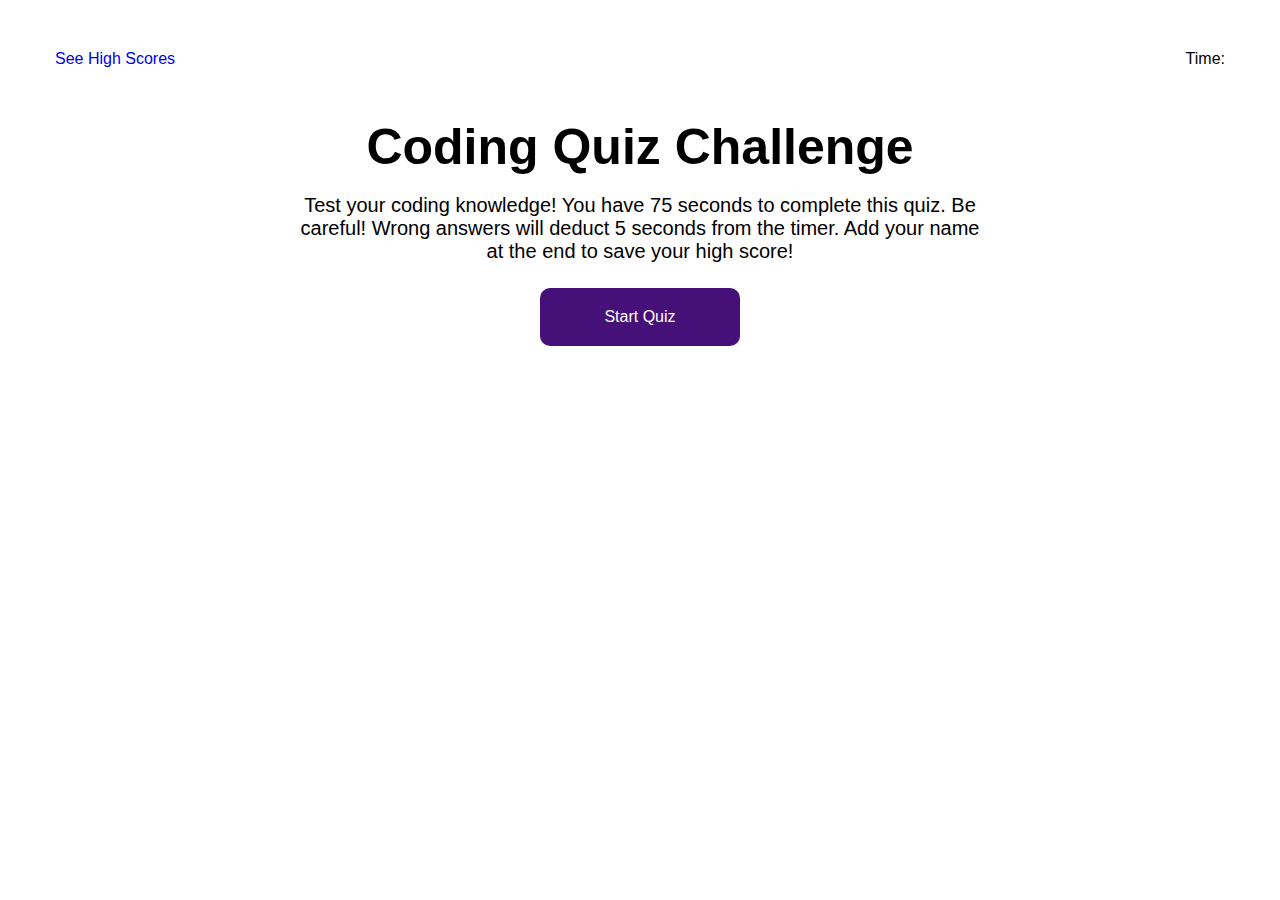
<file: index.html>
<!DOCTYPE html>
<html lang="en">
<head>
    <meta charset="UTF-8">
    <meta http-equiv="X-UA-Compatible" content="IE=edge">
    <meta name="viewport" content="width=device-width, initial-scale=1.0">
    <title>Coding Quiz</title>
    <link rel="stylesheet" href="./assets/css/style.css">

</head>
<body>
    <header>
        <a href="./scores.html" class="hs-link">See High Scores</a>
        <p>Time: <span id="countdown"></span></p>
    </header>
    <section class="container">
        <div id="home" class="flex-column flex-center">
            <h1>Coding Quiz Challenge</h1>
            <br>
            <p>Test your coding knowledge! You have 75 seconds to complete this quiz. Be careful! Wrong answers will deduct 5 seconds from the timer. Add your name at the end to save your high score!</p>
            <a href="./start.html" class="btn">Start Quiz</a>
        </div>
    </section>
</body>
</html>
</file>
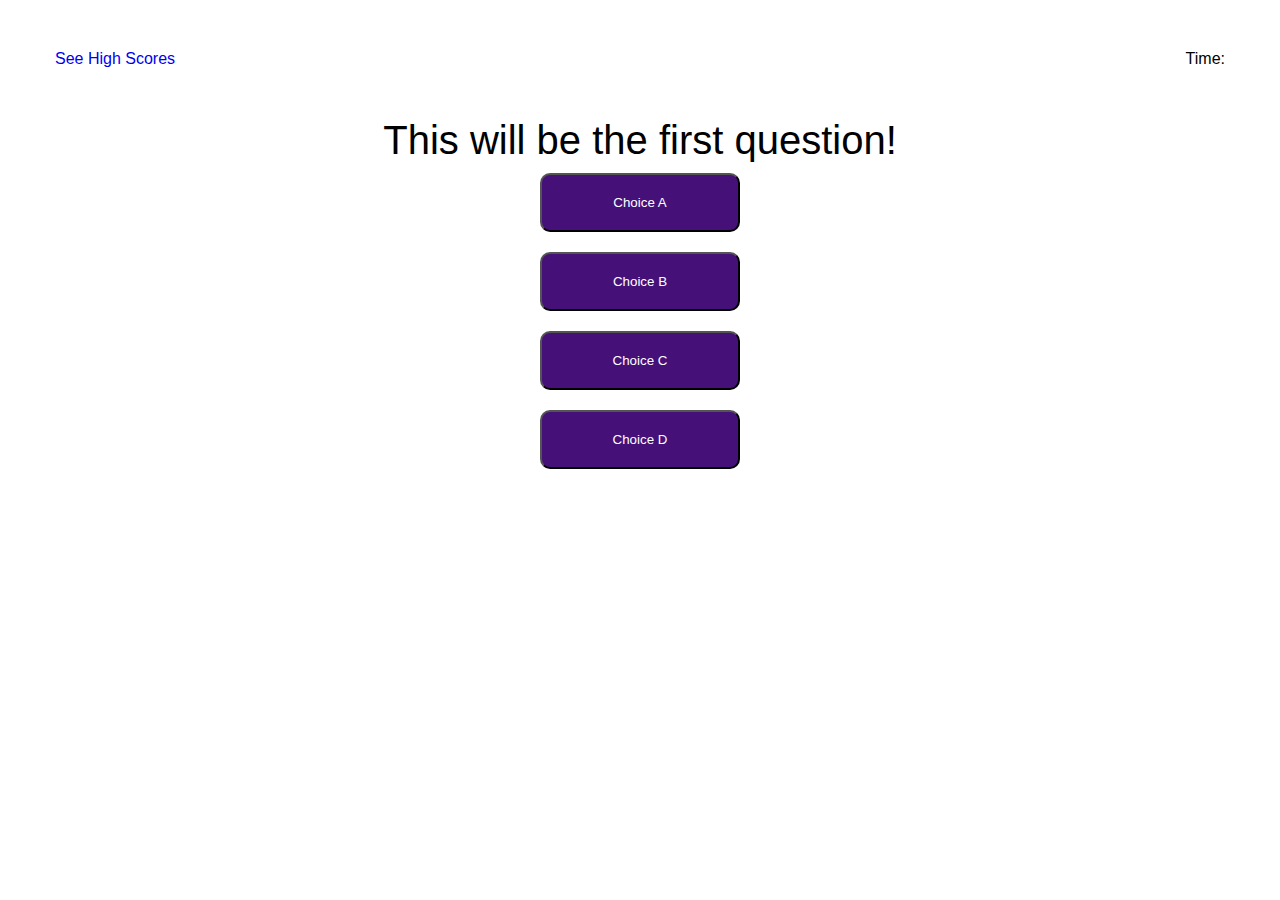
<file: start.html>
<!DOCTYPE html>
<html lang="en">
<head>
    <meta charset="UTF-8">
    <meta http-equiv="X-UA-Compatible" content="IE=edge">
    <meta name="viewport" content="width=device-width, initial-scale=1.0">
    <title>Quiz Has Begun</title>
    <link rel="stylesheet" href="./assets/css/style.css">
    <link rel="stylesheet" href="./assets/css/start.css">
</head>
<body>
    <header>
        <a href="./scores.html" class="hs-link">See High Scores</a>
        <p>Time: <span id="countdown"></span></p>
    </header>
    <section class="start-container">
        
        <div id="question">
            This will be the first question!
        </div>

        <div class="justify-center flex-column">
            <div class="choice-container">
                <button class="btn choice-text" data-number="1">Choice A</button>
            </div>
            <div class="choice-container">
                <button class="btn choice-text" data-number="2">Choice B</button>
            </div>
            <div class="choice-container">
                <button class="btn choice-text" data-number="3">Choice C</button>
            </div>
            <div class="choice-container">
                <button class="btn choice-text" data-number="4">Choice D</button>
            </div>
        </div>

    </section>
    <script src="./assets/js/script.js"></script>
</body>
</html>
</file>
<file: assets/css/style.css>
* {
    box-sizing: border-box;
    margin: 0;
    padding: 0;
}

body {
    background-color: #ffffff;
    font-family: Verdana, Geneva, Tahoma, sans-serif;
}

header {
    padding: 50px 35px;
    margin: 0 20px;
    display: flex;
    justify-content: space-between;
    flex-wrap: wrap;
}

.hs-link {
    text-decoration: none;
}

.container {
    margin: 0 auto;
    display: flex;
    justify-content: center;
    align-items: center;
    flex-wrap: wrap;
}

.container h1 {
    font-size: 50px;
}
.container p {
    font-size: 20px;
    margin: 0 300px;
    text-align: center;
}

.flex-column {
    display: flex;
    flex-direction: column;
}

.flex-center {
    justify-content: center;
    align-items: center;
}

.text-center {
    text-align: center;
}

.justify-center {
    justify-content: center;
}

.btn {
    text-align: center;
    padding: 20px 0;
    margin: 25px 0;
    width: 200px;
    text-decoration: none;
    color: #ffffff;
    background-color: rgb(70, 16, 121);
    border-radius: 10px;
}

.btn:hover {
    box-shadow: 0 0 3px 3px rgba(93, 13, 206, 0.5);
    transition: transform 150ms;
    transform: scale(1.03);
}

.btn:focus {
    background-color: rgb(108, 5, 253);
}
</file>
<file: assets/css/start.css>
body {
    font-family: Verdana, Geneva, Tahoma, sans-serif;
}

.start-container {
    display: flex;
    flex-direction: column;
    align-items: center;
}

.choices {
    display: flex;
    flex-direction: column;
    align-items: flex-start;
}

#question {
    font-size: 40px;
}

.btn {
    margin: 10px auto;
}
</file>
